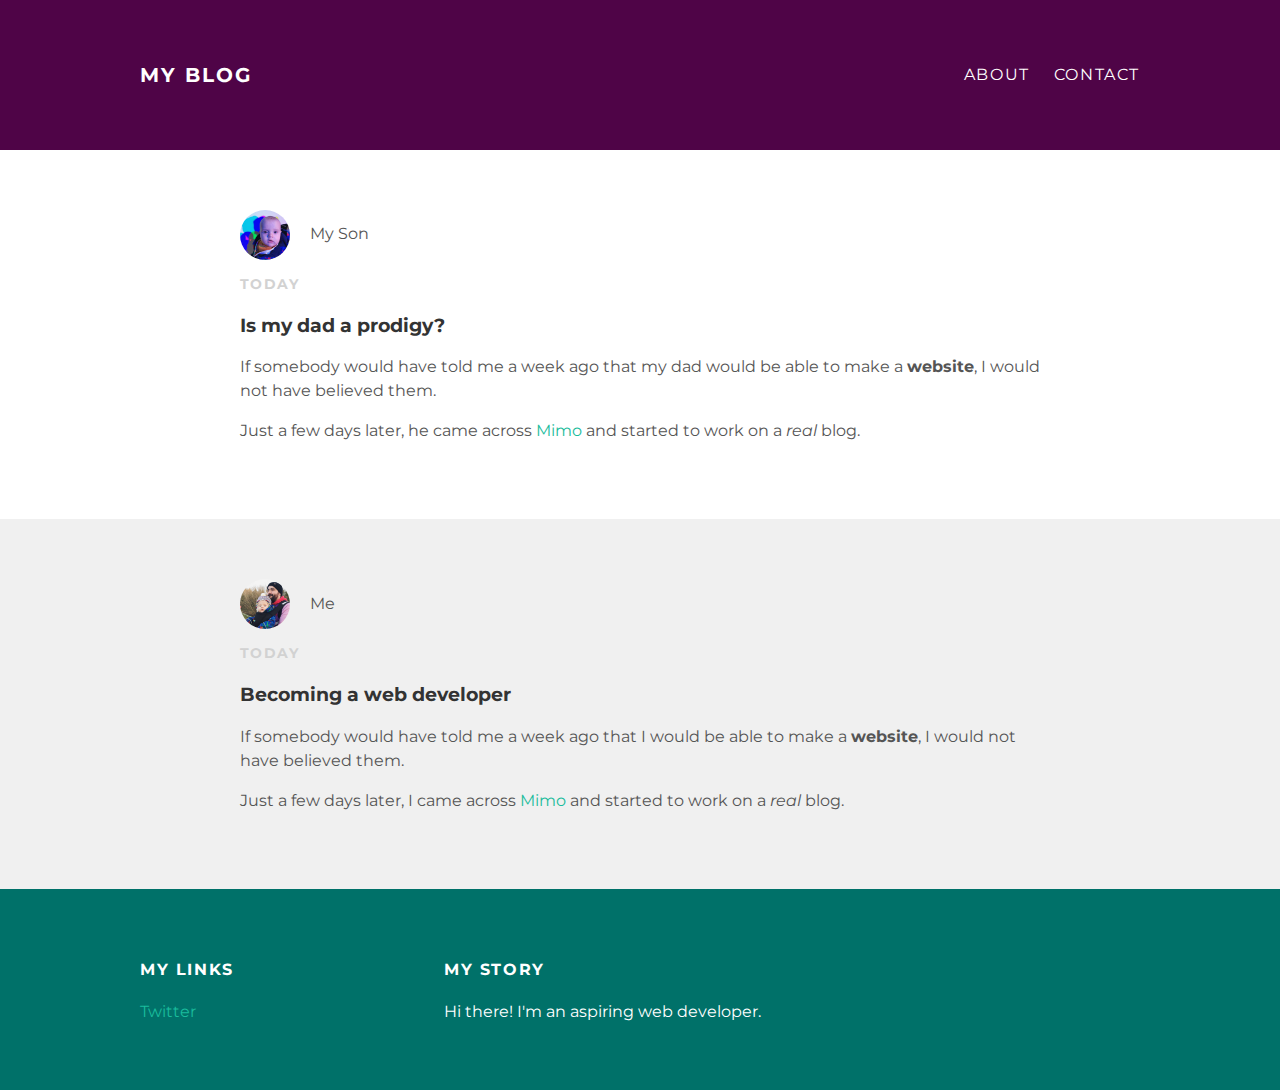
<file: index.html>
<!DOCTYPE html>
<html>
  <head>
    <title>My blog</title>
    <link rel="stylesheet" type="text/css" href="styles.css">
  </head>
  <body>
    <div id="header">
      <div class="container">
        <a id="header-title" href="index.html">My Blog</a>
        <ul id="header-nav">
          <li><a href="about.html">About</a></li>
          <li><a href="mailto:lukejohnconnor@gmail.com">Contact</a></li>
        </ul>
      </div>
    </div>
    <div id="content">
      <div class="post-container">
        <div class="post">
          <div class="post-author">
            <img src="E7BE4ED0-2F6A-4E6D-80CC-86CEBA286EEB.JPG">
            <span>My Son</span>
          </div>
          <p class="post-date">Today</p>
          <h3 class="post-title">Is my dad a prodigy?</h3>
          <div class"post-content">
            <p>If somebody would have told me a week ago that my dad would be able to make a <strong>website</strong>, I would not have believed them.</p>
            <p>Just a few days later, he came across <a href="https://getmimo.com">Mimo</a> and started to work on a <em>real</em> blog.</p>
          </div>
        </div>
      </div>
      <div class="post-container">
        <div class="post">
          <div class="post-author">
            <img src="3FB6A39D-32B7-4D8B-B37C-E6F4C65EE80A.JPG">
            <span>Me</span>
          </div>
          <p class="post-date">Today</p>
          <h3 class="post-title">Becoming a web developer</h3>
          <div class"post-content">
            <p>If somebody would have told me a week ago that I would be able to make a <strong>website</strong>, I would not have believed them.</p>
            <p>Just a few days later, I came across <a href="https://getmimo.com">Mimo</a> and started to work on a <em>real</em> blog.</p>
          </div>
        </div>
      </div>
    </div>
    <div id="footer">
      <div class="container">
        <div class="column">
          <h4>My Links</h4>
          <p>
            <a href="https://twitter.com/lukejohnconnor?lang=en">Twitter</a>
            <br>
            <a href=""></a>
          </p>
        </div>
        <div class="column">
          <h4>My Story</h4>
          <p>Hi there! I'm an aspiring web developer.</p>
        </div>
      </div>
    </div>
  </body>
</html>
</file>
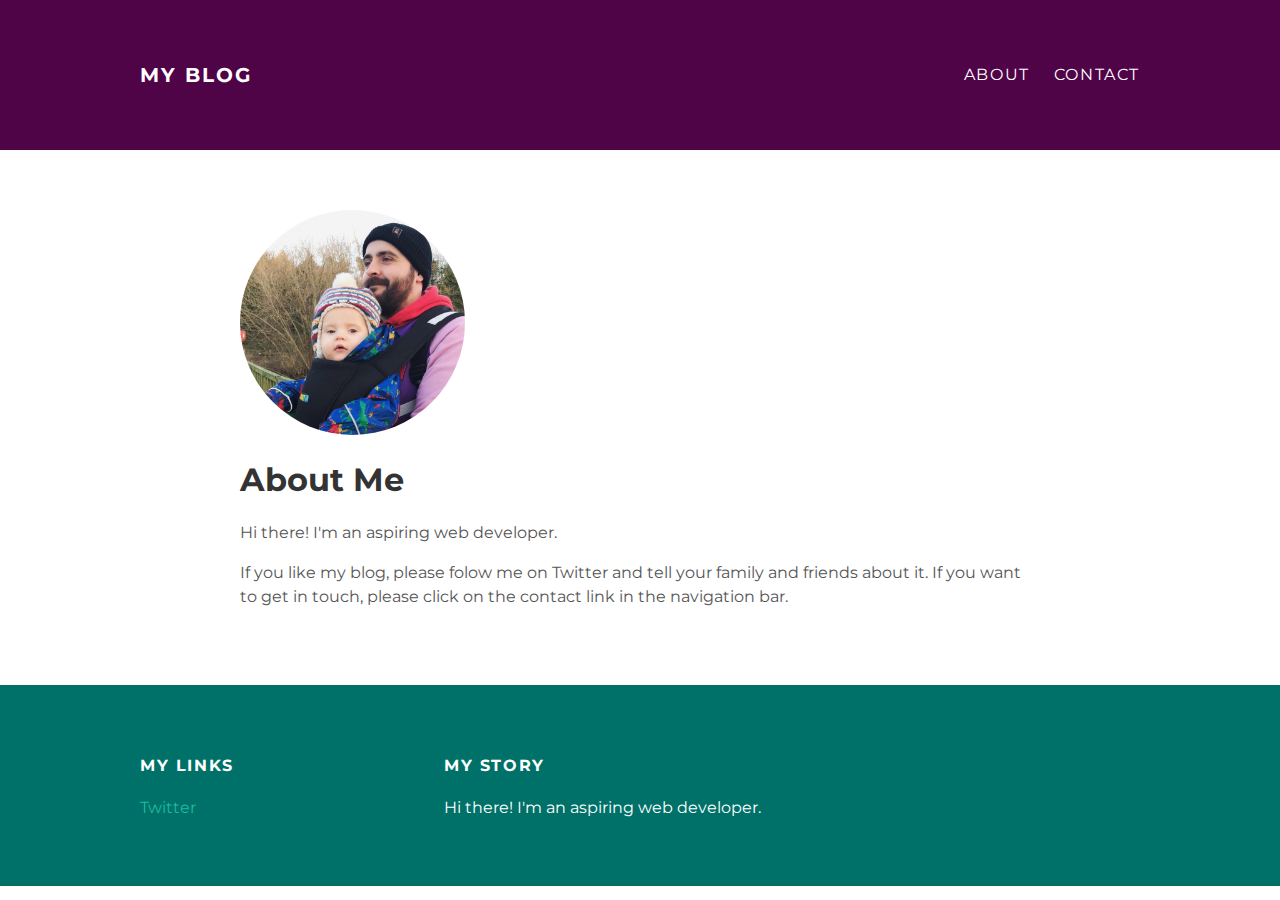
<file: about.html>
<!DOCTYPE html>
<html>
  <head>
    <title>My blog</title>
    <link rel="stylesheet" type="text/css" href="styles.css">
  </head>
  <body>
    <div id="header">
      <div class="container">
        <a id="header-title" href="index.html">My Blog</a>
        <ul id="header-nav">
          <li><a href="about.html">About</a></li>
          <li><a href="mailto:lukejohnconnor@gmail.com">Contact</a></li>
        </ul>
      </div>
    </div>
    <div id="content">
      <div class="container">
        <div class="about">
          <div class="about-author">
            <img src="3FB6A39D-32B7-4D8B-B37C-E6F4C65EE80A.JPG">
          </div>
          <h1 class="about-title">About Me</h1>
          <div class"about-content">
            <p>Hi there! I'm an aspiring web developer.</p>
            <p>If you like my blog, please folow me on Twitter and tell your family and friends about it. If you want to get in touch, please click on the contact link in the navigation bar.</p>
          </div>
        </div>
      </div>
    </div>
    <div id="footer">
      <div class="container">
        <div class="column">
          <h4>My Links</h4>
          <p>
            <a href="https://twitter.com/lukejohnconnor?lang=en">Twitter</a>
            <br>
            <a href=""></a>
          </p>
        </div>
        <div class="column">
          <h4>My Story</h4>
          <p>Hi there! I'm an aspiring web developer.</p>
        </div>
      </div>
    </div>
  </body>
</html>
</file>
<file: styles.css>
@import url(http://fonts.googleapis.com/css?family=Montserrat:400,700);

body {
  color: #555;
  margin: 0;

  font-family: 'Montserrat', sans-serif;
}

a {
  color: #1abc9c;
  text-decoration: none;
}

a:hover {
  color: #F6A623;
}

#header {
  background-color: #4F0447;
  height: 150px;
  line-height: 150px;
}

#header a {
  color: white;
  text-decoration: none;

  text-transform: uppercase;
  letter-spacing: 0.1em;
}

#header a:hover {
  color: #222;
}

#header-title {
  display: block;
  float: left;

  font-size: 20px;
  font-weight: bold;
}

#header-nav {
  display: block;
  float: right;
  margin-top: 0;
}

#header-nav li {
  display: inline;
  padding-left: 20px;
}

.container {
  max-width: 1000px;
  margin: 0 auto;
}

#footer {
  background-color: #007169;
  padding: 50px 0;
}

.column {
  min-width: 300px;
  display: inline-block;
  vertical-align: top;
}

#footer h4 {
  color: white;
  text-transform: uppercase;
  letter-spacing: 0.1em;
}

#footer p {
  color: white;
}

.post, .about {
  max-width: 800px;
  margin: 0 auto;
  padding: 60px 0;
}

.post-author img {
  width: 50px;
  height: 50px;
  vertical-align: middle;
}

.post-author span {
  margin-left: 16px;
}

.post-date {
  color: #D2D2D2;

  font-size: 14px;
  font-weight: bold;

  text-transform: uppercase;
  letter-spacing: 0.1em;
}

h1, h2, h3, h4 {
  color: #333;
}

p {
  line-height: 1.5;
}

.post-container:nth-child(even) {
  background-color: #F0F0F0;
}

.about-author img {
  height: 225px;
  width: 225px;
}

.post-author img, .about-author img {
  border-radius: 50%;
}
</file>
